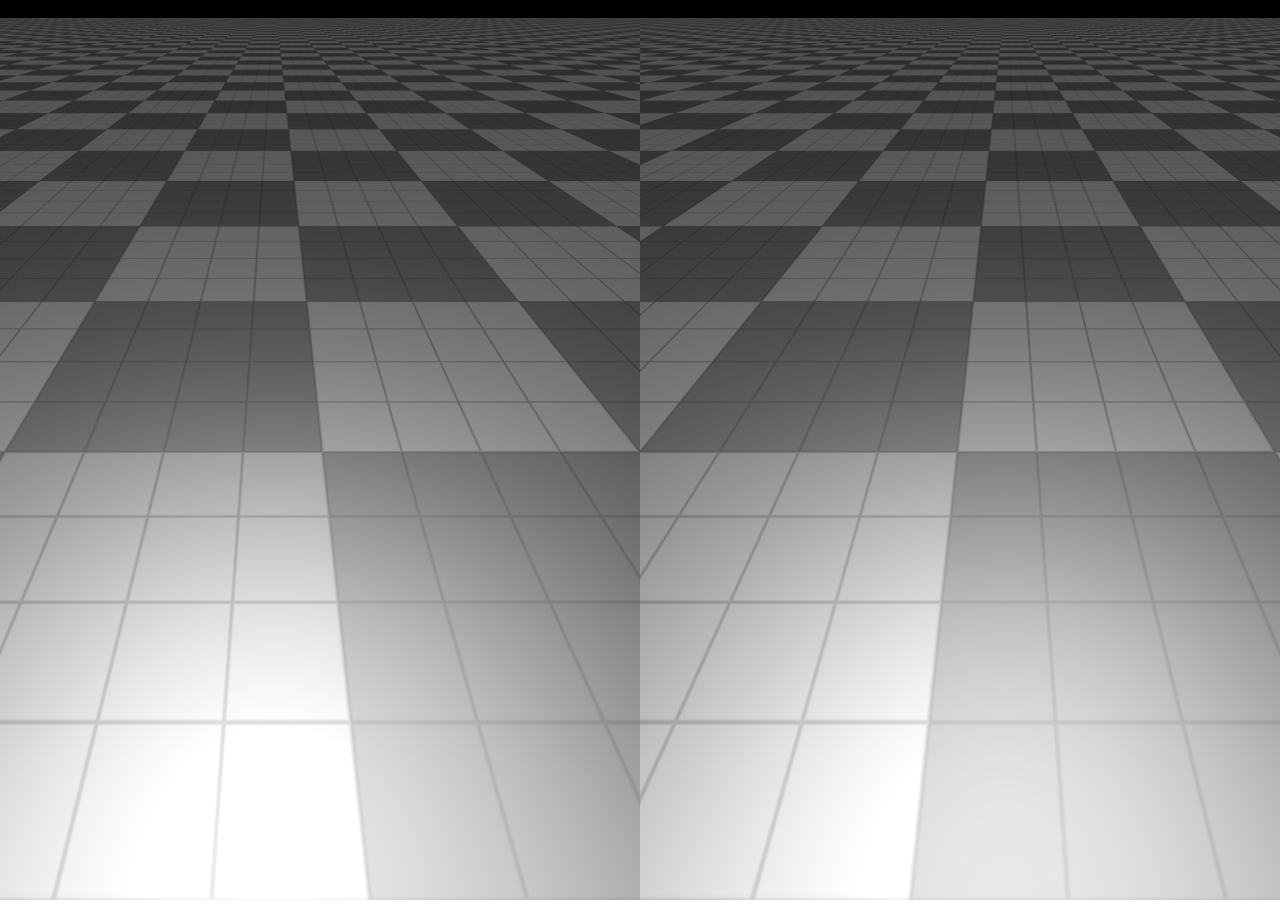
<file: 0/index.html>
<!DOCTYPE html>
<html lang="en">
  <head>
    <title>Cardboard Example</title>
    <meta http-equiv="Content-Type" content="text/html; charset=utf-8" />
    <meta name="viewport" content="width=device-width, user-scalable=no, minimum-scale=1.0, maximum-scale=1.0">
    <style>
      body {
        margin: 0px;
        overflow: hidden;
      }
      #example {
        position: absolute;
        top: 0;
        left: 0;
        right: 0;
        bottom: 0;
      }
    </style>
  </head>
  <body>
    <div id="example"></div>

  <script src="../js/libs/threejs/three.js"></script>
  <script src="../js/libs/threejs/StereoEffect.js"></script>
  <script src="../js/libs/threejs/DeviceOrientationControls.js"></script>
  <script src="../js/libs/dat.gui.min.js"></script>
  <script src="../js/libs/TrackballControlls.js"></script>
  <script src="../js/libs/threejs/OrbitControls.js"></script>
  <script src="../js/libs/tween.min.js"></script>
  <script src="index.js"></script>

  <script>
    
  </script>
  </body>
</html>
</file>
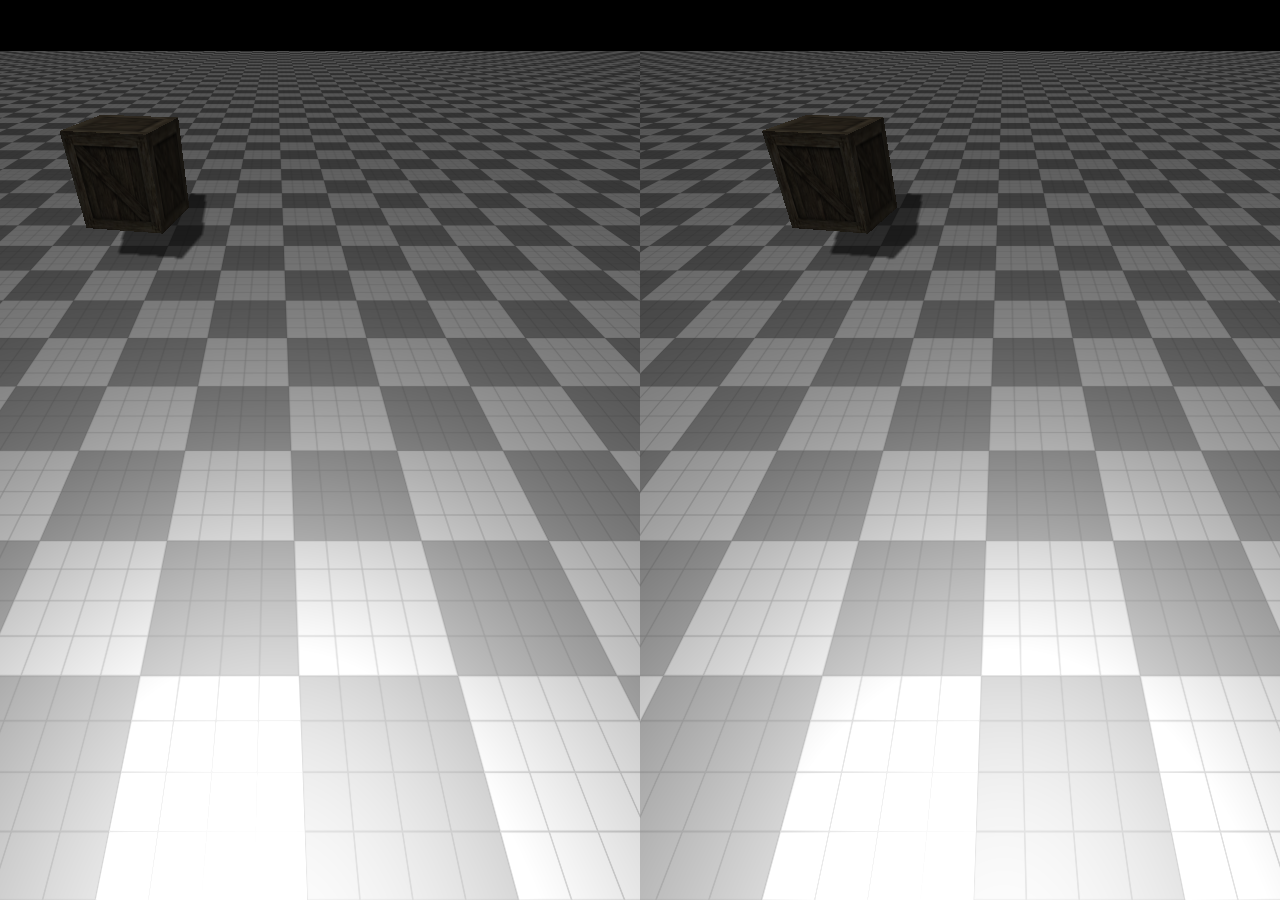
<file: 1/index.html>
<!DOCTYPE html>
<html lang="en">
  <head>
    <title>Cardboard Example</title>
    <meta http-equiv="Content-Type" content="text/html; charset=utf-8" />
    <meta name="viewport" content="width=device-width, user-scalable=no, minimum-scale=1.0, maximum-scale=1.0">
    <style>
      body {
        margin: 0px;
        overflow: hidden;
      }
      #example {
        position: absolute;
        top: 0;
        left: 0;
        right: 0;
        bottom: 0;
      }
    </style>
  </head>
  <body>
    <div id="example"></div>


  <script src="../js/libs/threejs/three.js"></script>
  <script src="../js/libs/threejs/StereoEffect.js"></script>
  <script src="../js/libs/threejs/DeviceOrientationControls.js"></script>
  <script src="../js/libs/dat.gui.min.js"></script>
  <script src="../js/libs/TrackballControlls.js"></script>
  <script src="../js/libs/threejs/OrbitControls.js"></script>
  <script src="../js/libs/tween.min.js"></script>
  <script src="index.js"></script>
</file>
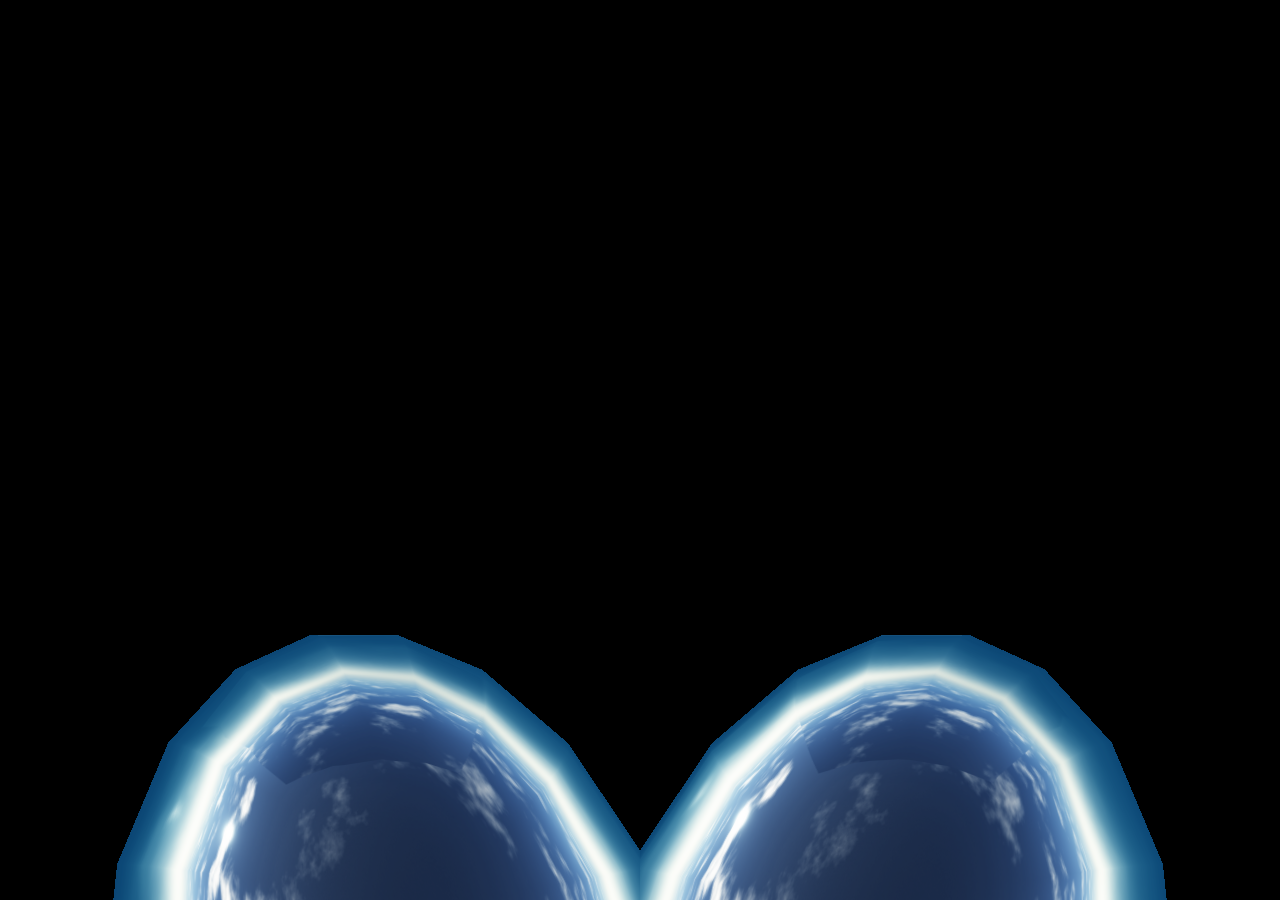
<file: 2/index.html>
<!DOCTYPE html>
<html lang="en">
  <head>
    <title>Cardboard Example</title>
    <meta http-equiv="Content-Type" content="text/html; charset=utf-8" />
    <meta name="viewport" content="width=device-width, user-scalable=no, minimum-scale=1.0, maximum-scale=1.0">
    <style>
      body {
        margin: 0px;
        overflow: hidden;
      }
      #example {
        position: absolute;
        top: 0;
        left: 0;
        right: 0;
        bottom: 0;
      }
    </style>
  </head>
  <body>
    <div id="example"></div>

  <script src="../js/libs/threejs/three.js"></script>
  <script src="../js/libs/threejs/StereoEffect.js"></script>
  <script src="../js/libs/threejs/DeviceOrientationControls.js"></script>
  <script src="../js/libs/dat.gui.min.js"></script>
  <script src="../js/libs/TrackballControlls.js"></script>
  <script src="../js/libs/threejs/OrbitControls.js"></script>
  <script src="../js/libs/tween.min.js"></script>
  <script src="index.js"></script>
  </body>
</html>
</file>
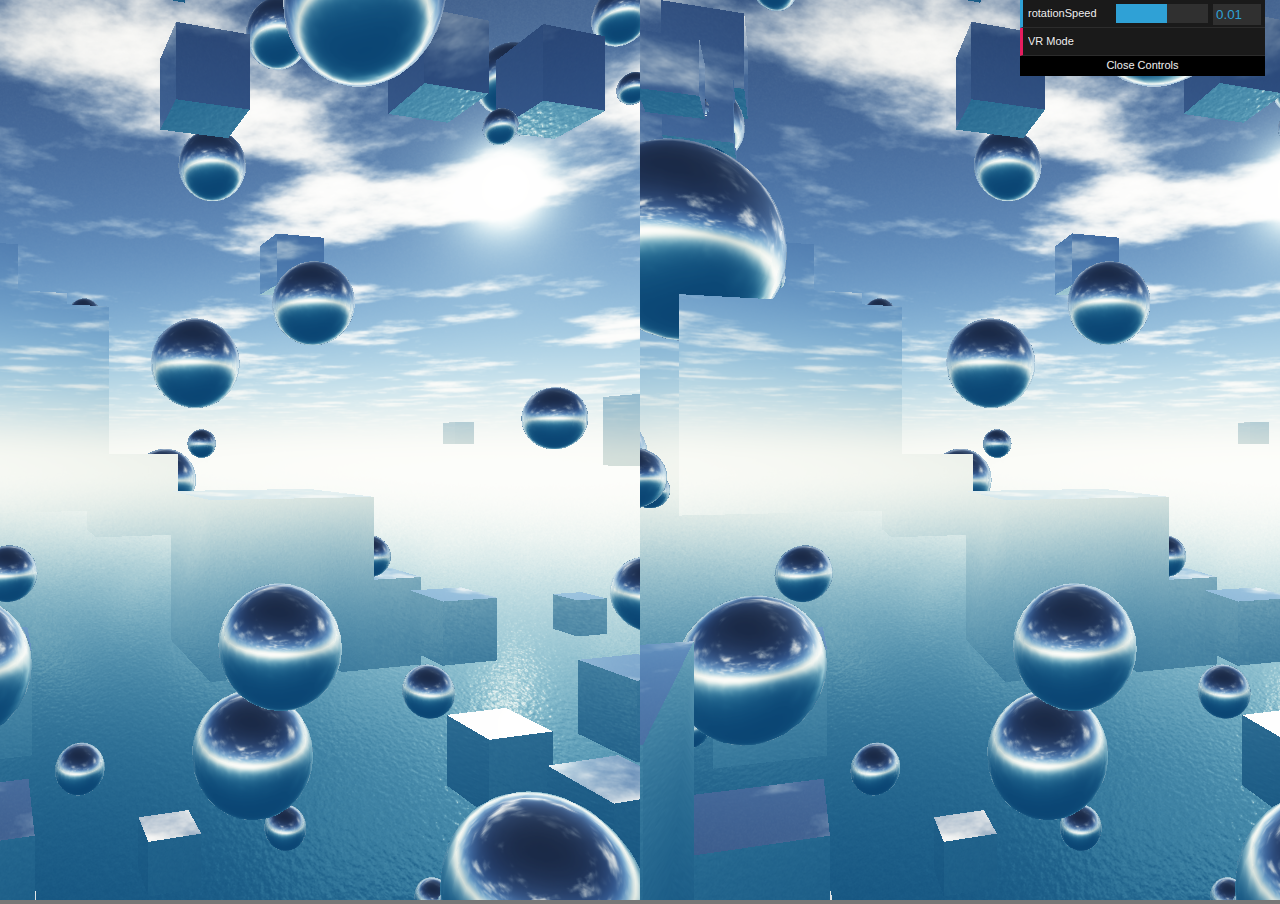
<file: 4/index.html>
<!DOCTYPE html>
<html lang="en">
  <head>
    <meta charset="utf-8">
    <meta name="viewport" content="width=device-width, user-scalable=no, minimum-scale=1.0, maximum-scale=1.0">
    <link rel="stylesheet" type="text/css" href="styles.css"/>
  </head>

  <body>
    <script src="../js/libs/threejs/three.js"></script>
    <script src="../js/libs/threejs/StereoEffect.js"></script>
    <script src="../js/libs/threejs/DeviceOrientationControls.js"></script>
    <script src="../js/libs/dat.gui.min.js"></script>
    <script src="../js/libs/TrackballControlls.js"></script>
    <script src="../js/libs/threejs/OrbitControls.js"></script>
    <script src="../js/libs/tween.min.js"></script>
    <script src="../js/libs/Detector.js"></script>
    <script src="index.js"></script>
 

  </body>
</html>
</file>
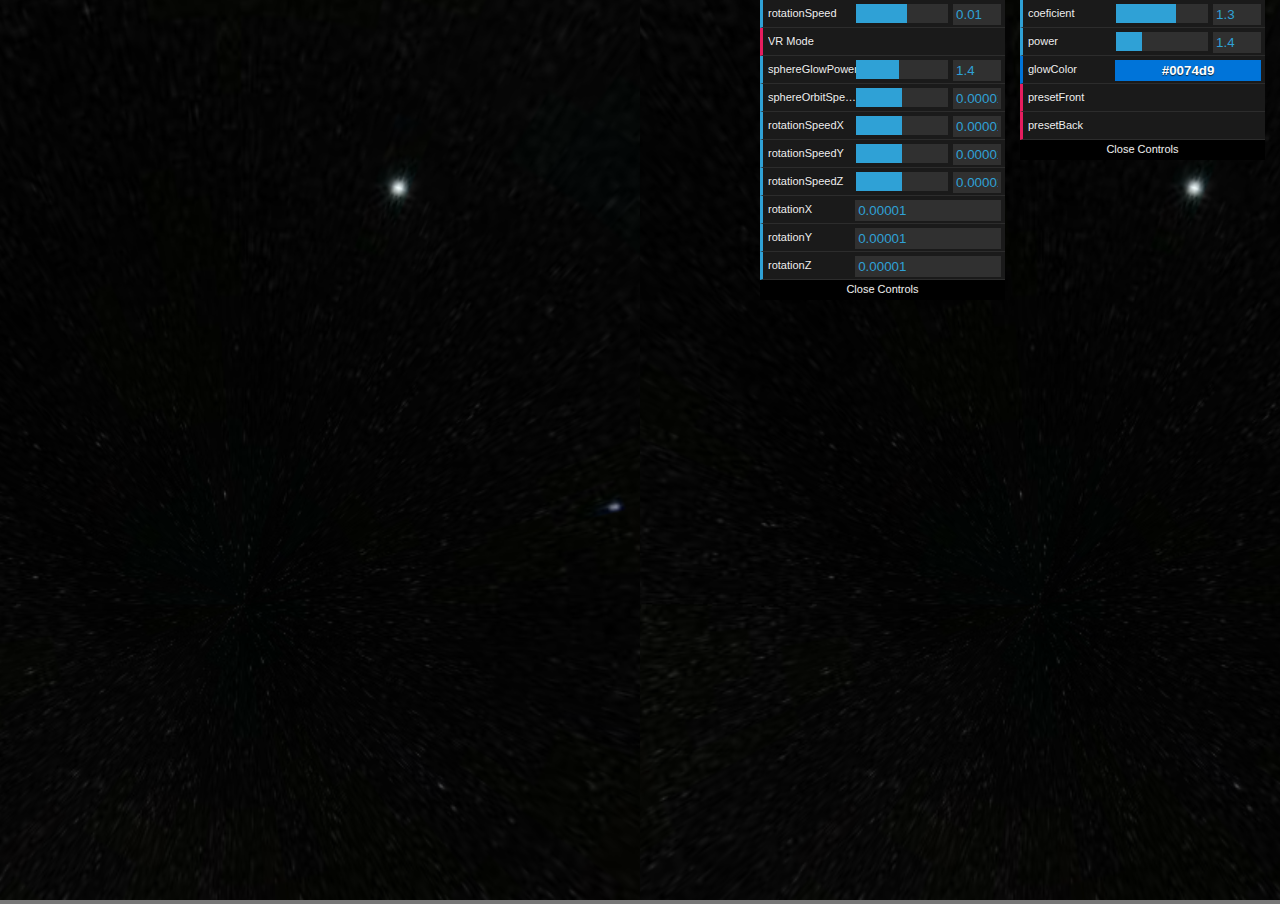
<file: 5/index.html>
<!DOCTYPE html>
<html lang="en">
  <head>
    <meta charset="utf-8">
    <meta name="viewport" content="width=device-width, user-scalable=no, minimum-scale=1.0, maximum-scale=1.0">
    <link rel="stylesheet" type="text/css" href="styles.css"/>
  </head>

  <body>
    <script src="../js/libs/threejs/three.js"></script>
    <script src="../js/libs/threejs/StereoEffect.js"></script>
    <script src="../js/libs/threejs/DeviceOrientationControls.js"></script>
    <script src="../js/libs/dat.gui.min.js"></script>
    <script src="../js/libs/TrackballControlls.js"></script>
    <script src="../js/libs/threejs/OrbitControls.js"></script>
    <script src="../js/libs/tween.min.js"></script>
    <script src="../js/libs/Detector.js"></script>
    <script src="../js/libs/threejs/OBJLoader.js"></script>
    <script src="../js/libs/threex/dilateGeometry.js"></script>
    <script src="../js/libs/threex/geometricglowmesh.js"></script>
    <script src="../js/libs/threex/atmospherematerial.js"></script>
    <script src="../js/libs/threex/atmospherematerialdatgui.js"></script>
    <script src="index.js"></script>
 

  </body>
</html>
</file>
<file: 4/styles.css>
body {
  background:#777;
  padding:0;
  margin:0;
  font-weight: bold;
  overflow:hidden;
}

#info {
  position: absolute;
  top: 0px; width: 100%;
  color: #ffffff;
  padding: 5px;
  font-family:Monospace;
  font-size:13px;
  text-align:center;
  z-index:1000;
}

a {
  color: #ffffff;
}

#oldie a { 
  color:#da0; 
}

#steroButton {
  position: absolute;
  height: 20px;
  width: 65px;
}
</file>
<file: 5/styles.css>
body {
  background:#777;
  padding:0;
  margin:0;
  font-weight: bold;
  overflow:hidden;
}

#info {
  position: absolute;
  top: 0px; width: 100%;
  color: #ffffff;
  padding: 5px;
  font-family:Monospace;
  font-size:13px;
  text-align:center;
  z-index:1000;
}

a {
  color: #ffffff;
}

#oldie a { 
  color:#da0; 
}

#steroButton {
  position: absolute;
  height: 20px;
  width: 65px;
}
</file>
